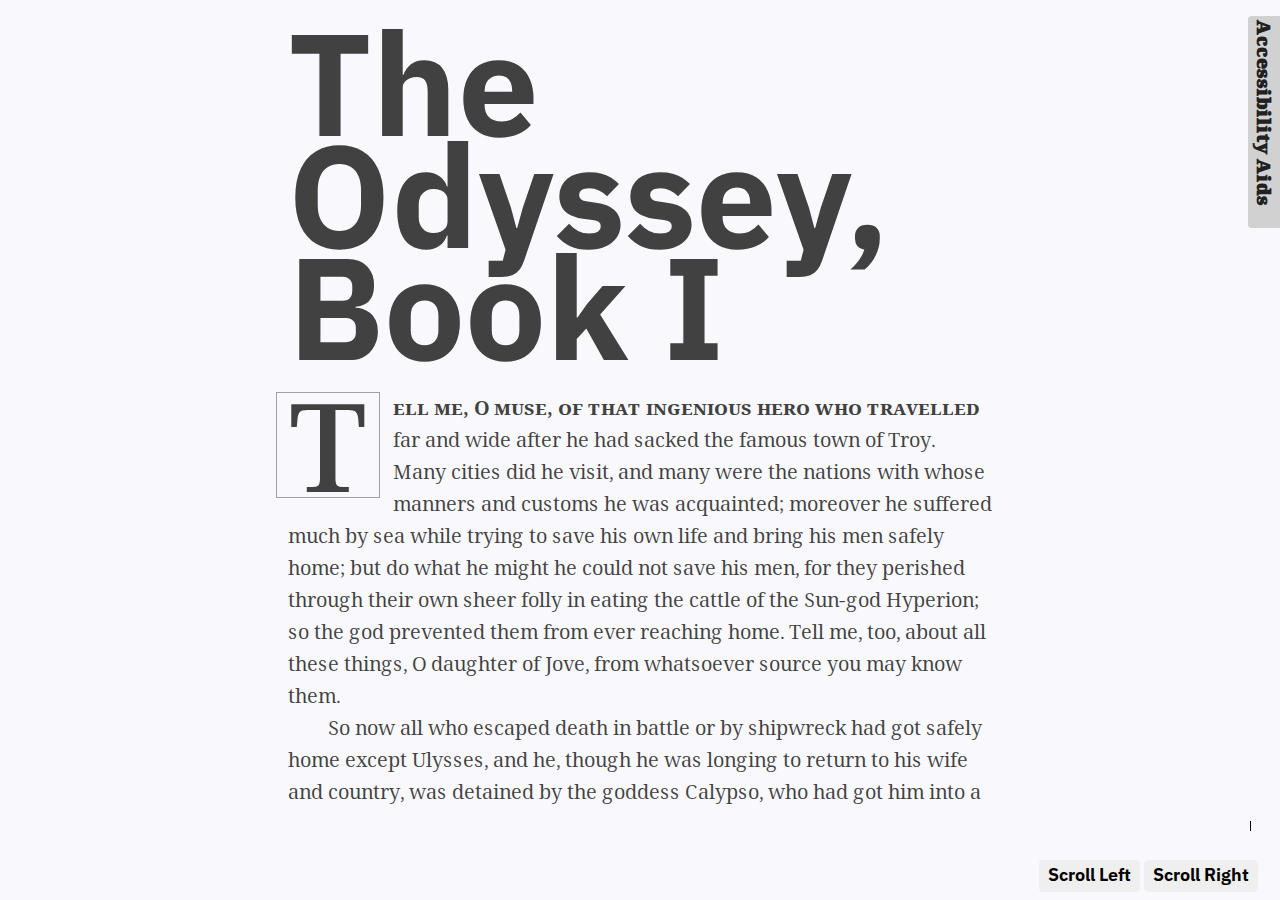
<file: index.html>
<!doctype html>
<html>
	<head>
		<meta charset="utf-8">
		<meta name="viewport" content="width=device-width, initial-scale=1.0">

		<title>Dynamic Typography Demo | Jason Pamental</title>

		<link rel="stylesheet" href="css/styles.css">
    <script src="js/vendor/modernizr-2.8.3.min.js"></script>
    <script src="js/vendor/fontfaceobserver.js"></script>
    <script type="text/javascript">
  		(function() {
  			document.documentElement.className += " wf-inactive"; 
  	
  			// Optimization for Repeat Views
  			if( sessionStorage.foutFontsLoaded ) {
  				document.documentElement.classList.remove("wf-inactive");
  				document.documentElement.classList.add("wf-active");
  				return;
  			}
  	
  			var fontA = new FontFaceObserver('Voto Serif GX', {
  					weight: 400,
  					style: 'normal'
  				});
  				
  	
  			Promise.all([fontA.load()]).then(function () {
  				document.documentElement.classList.remove("wf-inactive");
  				document.documentElement.classList.add("wf-active");
  	
  				// Optimization for Repeat Views
  				sessionStorage.foutFontsLoaded = true;
  			});
  		})();
  	</script>
	</head>
	<body class="light">
    <div id="accessibility_panel" class="accessibility-panel">
      <a href="#" id="panel-toggle" class="panel-toggle"><h3 class="label">Accessibility Aids</h3></a>
      <div class="button-grouping">
        <a href="#" id="toggle-dark" class="toggle-dark button off">Dark Mode</a>
        <a href="#" id="toggle-contrast" class="toggle-contrast button off">Contrast</a>
        <a href="#" id="toggle-size" class="toggle-size button off">Large Text</a>
        <a href="#" id="toggle-spacing" class="toggle-spacing button off">Spacing</a>
      </div>
    </div>

 
    <main class="content-area clearfix">
      <div class="section-content main" id="pane">
        <div class="content-container" id="content_container">
          <article class="article-detail">
          
            <header>
              <h1>The Odyssey, Book I</h1>
            </header>
            <p>Tell me, O muse, of that ingenious hero who travelled far and wide after he had sacked the famous town of Troy. Many cities did he visit, and many were the nations with whose manners and customs he was acquainted; moreover he suffered much by sea while trying to save his own life and bring his men safely home; but do what he might he could not save his men, for they perished through their own sheer folly in eating the cattle of the Sun-god Hyperion; so the god prevented them from ever reaching home. Tell me, too, about all these things, O daughter of Jove, from whatsoever source you may know them. 
            </p>
            <p>So now all who escaped death in battle or by shipwreck had got safely home except Ulysses, and he, though he was longing to return to his wife and country, was detained by the goddess Calypso, who had got him into a large cave and wanted to marry him. But as years went by, there came a time when the gods settled that he should go back to Ithaca; even then, however, when he was among his own people, his troubles were not yet over; nevertheless all the gods had now begun to pity him except Neptune, who still persecuted him without ceasing and would not let him get home. 
            </p>
            <p>Now Neptune had gone off to the Ethiopians, who are at the world's end, and lie in two halves, the one looking West and the other East. He had gone there to accept a hecatomb of sheep and oxen, and was enjoying himself at his festival; but the other gods met in the house of Olympian Jove, and the sire of gods and men spoke first. At that moment he was thinking of Aegisthus, who had been killed by Agamemnon's son Orestes; so he said to the other gods: 
            </p>
            <p>"See now, how men lay blame upon us gods for what is after all nothing but their own folly. Look at Aegisthus; he must needs make love to Agamemnon's wife unrighteously and then kill Agamemnon, though he knew it would be the death of him; for I sent Mercury to warn him not to do either of these things, inasmuch as Orestes would be sure to take his revenge when he grew up and wanted to return home. Mercury told him this in all good will but he would not listen, and now he has paid for everything in full." 
            </p>
            <p>Then Minerva said, "Father, son of Saturn, King of kings, it served Aegisthus right, and so it would any one else who does as he did; but Aegisthus is neither here nor there; it is for Ulysses that my heart bleeds, when I think of his sufferings in that lonely sea-girt island, far away, poor man, from all his friends. It is an island covered with forest, in the very middle of the sea, and a goddess lives there, daughter of the magician Atlas, who looks after the bottom of the ocean, and carries the great columns that keep heaven and earth asunder. This daughter of Atlas has got hold of poor unhappy Ulysses, and keeps trying by every kind of blandishment to make him forget his home, so that he is tired of life, and thinks of nothing but how he may once more see the smoke of his own chimneys. You, sir, take no heed of this, and yet when Ulysses was before Troy did he not propitiate you with many a burnt sacrifice? Why then should you keep on being so angry with him?" 
            </p>
            <p>And Jove said, "My child, what are you talking about? How can I forget Ulysses than whom there is no more capable man on earth, nor more liberal in his offerings to the immortal gods that live in heaven? Bear in mind, however, that Neptune is still furious with Ulysses for having blinded an eye of Polyphemus king of the Cyclopes. Polyphemus is son to Neptune by the nymph Thoosa, daughter to the sea-king Phorcys; therefore though he will not kill Ulysses outright, he torments him by preventing him from getting home. Still, let us lay our heads together and see how we can help him to return; Neptune will then be pacified, for if we are all of a mind he can hardly stand out against us." 
            </p>
            <p>And Minerva said, "Father, son of Saturn, King of kings, if, then, the gods now mean that Ulysses should get home, we should first send Mercury to the Ogygian island to tell Calypso that we have made up our minds and that he is to return. In the meantime I will go to Ithaca, to put heart into Ulysses' son Telemachus; I will embolden him to call the Achaeans in assembly, and speak out to the suitors of his mother Penelope, who persist in eating up any number of his sheep and oxen; I will also conduct him to Sparta and to Pylos, to see if he can hear anything about the return of his dear father- for this will make people speak well of him." 
            </p>
            <p>So saying she bound on her glittering golden sandals, imperishable, with which she can fly like the wind over land or sea; she grasped the redoubtable bronze-shod spear, so stout and sturdy and strong, wherewith she quells the ranks of heroes who have displeased her, and down she darted from the topmost summits of Olympus, whereon forthwith she was in Ithaca, at the gateway of Ulysses' house, disguised as a visitor, Mentes, chief of the Taphians, and she held a bronze spear in her hand. There she found the lordly suitors seated on hides of the oxen which they had killed and eaten, and playing draughts in front of the house. Men-servants and pages were bustling about to wait upon them, some mixing wine with water in the mixing-bowls, some cleaning down the tables with wet sponges and laying them out again, and some cutting up great quantities of meat. 
            </p>
            <p>Telemachus saw her long before any one else did. He was sitting moodily among the suitors thinking about his brave father, and how he would send them flying out of the house, if he were to come to his own again and be honoured as in days gone by. Thus brooding as he sat among them, he caught sight of Minerva and went straight to the gate, for he was vexed that a stranger should be kept waiting for admittance. He took her right hand in his own, and bade her give him her spear. "Welcome," said he, "to our house, and when you have partaken of food you shall tell us what you have come for." 
            </p>
            <p>He led the way as he spoke, and Minerva followed him. When they were within he took her spear and set it in the spear- stand against a strong bearing-post along with the many other spears of his unhappy father, and he conducted her to a richly decorated seat under which he threw a cloth of damask. There was a footstool also for her feet, and he set another seat near her for himself, away from the suitors, that she might not be annoyed while eating by their noise and insolence, and that he might ask her more freely about his father. 
            </p>
            <p>A maid servant then brought them water in a beautiful golden ewer and poured it into a silver basin for them to wash their hands, and she drew a clean table beside them. An upper servant brought them bread, and offered them many good things of what there was in the house, the carver fetched them plates of all manner of meats and set cups of gold by their side, and a man-servant brought them wine and poured it out for them. 
            </p>
            <p>Then the suitors came in and took their places on the benches and seats. Forthwith men servants poured water over their hands, maids went round with the bread-baskets, pages filled the mixing-bowls with wine and water, and they laid their hands upon the good things that were before them. As soon as they had had enough to eat and drink they wanted music and dancing, which are the crowning embellishments of a banquet, so a servant brought a lyre to Phemius, whom they compelled perforce to sing to them. As soon as he touched his lyre and began to sing Telemachus spoke low to Minerva, with his head close to hers that no man might hear. 
            </p>
            <p>"I hope, sir," said he, "that you will not be offended with what I am going to say. Singing comes cheap to those who do not pay for it, and all this is done at the cost of one whose bones lie rotting in some wilderness or grinding to powder in the surf. If these men were to see my father come back to Ithaca they would pray for longer legs rather than a longer purse, for money would not serve them; but he, alas, has fallen on an ill fate, and even when people do sometimes say that he is coming, we no longer heed them; we shall never see him again. And now, sir, tell me and tell me true, who you are and where you come from. Tell me of your town and parents, what manner of ship you came in, how your crew brought you to Ithaca, and of what nation they declared themselves to be- for you cannot have come by land. Tell me also truly, for I want to know, are you a stranger to this house, or have you been here in my father's time? In the old days we had many visitors for my father went about much himself." 
            </p>
            <p>And Minerva answered, "I will tell you truly and particularly all about it. I am Mentes, son of Anchialus, and I am King of the Taphians. I have come here with my ship and crew, on a voyage to men of a foreign tongue being bound for Temesa with a cargo of iron, and I shall bring back copper. As for my ship, it lies over yonder off the open country away from the town, in the harbour Rheithron under the wooded mountain Neritum. Our fathers were friends before us, as old Laertes will tell you, if you will go and ask him. They say, however, that he never comes to town now, and lives by himself in the country, faring hardly, with an old woman to look after him and get his dinner for him, when he comes in tired from pottering about his vineyard. They told me your father was at home again, and that was why I came, but it seems the gods are still keeping him back, for he is not dead yet not on the mainland. It is more likely he is on some sea-girt island in mid ocean, or a prisoner among savages who are detaining him against his will I am no prophet, and know very little about omens, but I speak as it is borne in upon me from heaven, and assure you that he will not be away much longer; for he is a man of such resource that even though he were in chains of iron he would find some means of getting home again. But tell me, and tell me true, can Ulysses really have such a fine looking fellow for a son? You are indeed wonderfully like him about the head and eyes, for we were close friends before he set sail for Troy where the flower of all the Argives went also. Since that time we have never either of us seen the other." 
            </p>
            <p>"My mother," answered Telemachus, tells me I am son to Ulysses, but it is a wise child that knows his own father. Would that I were son to one who had grown old upon his own estates, for, since you ask me, there is no more ill-starred man under heaven than he who they tell me is my father." 
            </p>
            <p>And Minerva said, "There is no fear of your race dying out yet, while Penelope has such a fine son as you are. But tell me, and tell me true, what is the meaning of all this feasting, and who are these people? What is it all about? Have you some banquet, or is there a wedding in the family- for no one seems to be bringing any provisions of his own? And the guests- how atrociously they are behaving; what riot they make over the whole house; it is enough to disgust any respectable person who comes near them." 
            </p>
            <p>"Sir," said Telemachus, "as regards your question, so long as my father was here it was well with us and with the house, but the gods in their displeasure have willed it otherwise, and have hidden him away more closely than mortal man was ever yet hidden. I could have borne it better even though he were dead, if he had fallen with his men before Troy, or had died with friends around him when the days of his fighting were done; for then the Achaeans would have built a mound over his ashes, and I should myself have been heir to his renown; but now the storm-winds have spirited him away we know not wither; he is gone without leaving so much as a trace behind him, and I inherit nothing but dismay. Nor does the matter end simply with grief for the loss of my father; heaven has laid sorrows upon me of yet another kind; for the chiefs from all our islands, Dulichium, Same, and the woodland island of Zacynthus, as also all the principal men of Ithaca itself, are eating up my house under the pretext of paying their court to my mother, who will neither point blank say that she will not marry, nor yet bring matters to an end; so they are making havoc of my estate, and before long will do so also with myself." 
            </p>
            <p>"Is that so?" exclaimed Minerva, "then you do indeed want Ulysses home again. Give him his helmet, shield, and a couple lances, and if he is the man he was when I first knew him in our house, drinking and making merry, he would soon lay his hands about these rascally suitors, were he to stand once more upon his own threshold. He was then coming from Ephyra, where he had been to beg poison for his arrows from Ilus, son of Mermerus. Ilus feared the ever-living gods and would not give him any, but my father let him have some, for he was very fond of him. If Ulysses is the man he then was these suitors will have a short shrift and a sorry wedding. 
            </p>
            <p>"But there! It rests with heaven to determine whether he is to return, and take his revenge in his own house or no; I would, however, urge you to set about trying to get rid of these suitors at once. Take my advice, call the Achaean heroes in assembly to-morrow -lay your case before them, and call heaven to bear you witness. Bid the suitors take themselves off, each to his own place, and if your mother's mind is set on marrying again, let her go back to her father, who will find her a husband and provide her with all the marriage gifts that so dear a daughter may expect. As for yourself, let me prevail upon you to take the best ship you can get, with a crew of twenty men, and go in quest of your father who has so long been missing. Some one may tell you something, or (and people often hear things in this way) some heaven-sent message may direct you. First go to Pylos and ask Nestor; thence go on to Sparta and visit Menelaus, for he got home last of all the Achaeans; if you hear that your father is alive and on his way home, you can put up with the waste these suitors will make for yet another twelve months. If on the other hand you hear of his death, come home at once, celebrate his funeral rites with all due pomp, build a barrow to his memory, and make your mother marry again. Then, having done all this, think it well over in your mind how, by fair means or foul, you may kill these suitors in your own house. You are too old to plead infancy any longer; have you not heard how people are singing Orestes' praises for having killed his father's murderer Aegisthus? You are a fine, smart looking fellow; show your mettle, then, and make yourself a name in story. Now, however, I must go back to my ship and to my crew, who will be impatient if I keep them waiting longer; think the matter over for yourself, and remember what I have said to you." 
            </p>
            <p>"Sir," answered Telemachus, "it has been very kind of you to talk to me in this way, as though I were your own son, and I will do all you tell me; I know you want to be getting on with your voyage, but stay a little longer till you have taken a bath and refreshed yourself. I will then give you a present, and you shall go on your way rejoicing; I will give you one of great beauty and value- a keepsake such as only dear friends give to one another." 
            </p>
            <p>Minerva answered, "Do not try to keep me, for I would be on my way at once. As for any present you may be disposed to make me, keep it till I come again, and I will take it home with me. You shall give me a very good one, and I will give you one of no less value in return." 
            </p>
            <p>With these words she flew away like a bird into the air, but she had given Telemachus courage, and had made him think more than ever about his father. He felt the change, wondered at it, and knew that the stranger had been a god, so he went straight to where the suitors were sitting. 
            </p>
            <p>Phemius was still singing, and his hearers sat rapt in silence as he told the sad tale of the return from Troy, and the ills Minerva had laid upon the Achaeans. Penelope, daughter of Icarius, heard his song from her room upstairs, and came down by the great staircase, not alone, but attended by two of her handmaids. When she reached the suitors she stood by one of the bearing posts that supported the roof of the cloisters with a staid maiden on either side of her. She held a veil, moreover, before her face, and was weeping bitterly. 
            </p>
            <p>"Phemius," she cried, "you know many another feat of gods and heroes, such as poets love to celebrate. Sing the suitors some one of these, and let them drink their wine in silence, but cease this sad tale, for it breaks my sorrowful heart, and reminds me of my lost husband whom I mourn ever without ceasing, and whose name was great over all Hellas and middle Argos." 
            </p>
            <p>"Mother," answered Telemachus, "let the bard sing what he has a mind to; bards do not make the ills they sing of; it is Jove, not they, who makes them, and who sends weal or woe upon mankind according to his own good pleasure. This fellow means no harm by singing the ill-fated return of the Danaans, for people always applaud the latest songs most warmly. Make up your mind to it and bear it; Ulysses is not the only man who never came back from Troy, but many another went down as well as he. Go, then, within the house and busy yourself with your daily duties, your loom, your distaff, and the ordering of your servants; for speech is man's matter, and mine above all others- for it is I who am master here." 
            </p>
            <p>She went wondering back into the house, and laid her son's saying in her heart. Then, going upstairs with her handmaids into her room, she mourned her dear husband till Minerva shed sweet sleep over her eyes. But the suitors were clamorous throughout the covered cloisters, and prayed each one that he might be her bed fellow. 
            </p>
            <p>Then Telemachus spoke, "Shameless," he cried, "and insolent suitors, let us feast at our pleasure now, and let there be no brawling, for it is a rare thing to hear a man with such a divine voice as Phemius has; but in the morning meet me in full assembly that I may give you formal notice to depart, and feast at one another's houses, turn and turn about, at your own cost. If on the other hand you choose to persist in spunging upon one man, heaven help me, but Jove shall reckon with you in full, and when you fall in my father's house there shall be no man to avenge you." 
            </p>
            <p>The suitors bit their lips as they heard him, and marvelled at the boldness of his speech. Then, Antinous, son of Eupeithes, said, "The gods seem to have given you lessons in bluster and tall talking; may Jove never grant you to be chief in Ithaca as your father was before you." 
            </p>
            <p>Telemachus answered, "Antinous, do not chide with me, but, god willing, I will be chief too if I can. Is this the worst fate you can think of for me? It is no bad thing to be a chief, for it brings both riches and honour. Still, now that Ulysses is dead there are many great men in Ithaca both old and young, and some other may take the lead among them; nevertheless I will be chief in my own house, and will rule those whom Ulysses has won for me." 
            </p>
            <p>Then Eurymachus, son of Polybus, answered, "It rests with heaven to decide who shall be chief among us, but you shall be master in your own house and over your own possessions; no one while there is a man in Ithaca shall do you violence nor rob you. And now, my good fellow, I want to know about this stranger. What country does he come from? Of what family is he, and where is his estate? Has he brought you news about the return of your father, or was he on business of his own? He seemed a well-to-do man, but he hurried off so suddenly that he was gone in a moment before we could get to know him." 
            </p>
            <p>"My father is dead and gone," answered Telemachus, "and even if some rumour reaches me I put no more faith in it now. My mother does indeed sometimes send for a soothsayer and question him, but I give his prophecyings no heed. As for the stranger, he was Mentes, son of Anchialus, chief of the Taphians, an old friend of my father's." But in his heart he knew that it had been the goddess. 
            </p>
            <p>The suitors then returned to their singing and dancing until the evening; but when night fell upon their pleasuring they went home to bed each in his own abode. Telemachus's room was high up in a tower that looked on to the outer court; hither, then, he hied, brooding and full of thought. A good old woman, Euryclea, daughter of Ops, the son of Pisenor, went before him with a couple of blazing torches. Laertes had bought her with his own money when she was quite young; he gave the worth of twenty oxen for her, and shewed as much respect to her in his household as he did to his own wedded wife, but he did not take her to his bed for he feared his wife's resentment. She it was who now lighted Telemachus to his room, and she loved him better than any of the other women in the house did, for she had nursed him when he was a baby. He opened the door of his bed room and sat down upon the bed; as he took off his shirt he gave it to the good old woman, who folded it tidily up, and hung it for him over a peg by his bed side, after which she went out, pulled the door to by a silver catch, and drew the bolt home by means of the strap. But Telemachus as he lay covered with a woollen fleece kept thinking all night through of his intended voyage of the counsel that Minerva had given him. 
            </p>
      		</article>
    
          <div class="pager-wrapper" id="pager_wrapper"></div>
        </div>
      </div><!--/.section-content-->
    </main>
    <footer class="scroll-buttons-container clearfix" role="contentinfo">
      <div class="section-content">
        <div class="scroll-buttons"><button id="scroll_left">Scroll Left</button> <button id="scroll_right">Scroll Right</button></div>
      </div><!--/.section-content-->
    </footer>


    <script src="js/vendor/jquery-2.2.4.min.js"></script>

    <!-- Widowtamer -->
    <script src="js/vendor/widowtamer-min.js" defer></script>

    <script src="js/main.js" defer></script>

	</body>
</html>
</file>
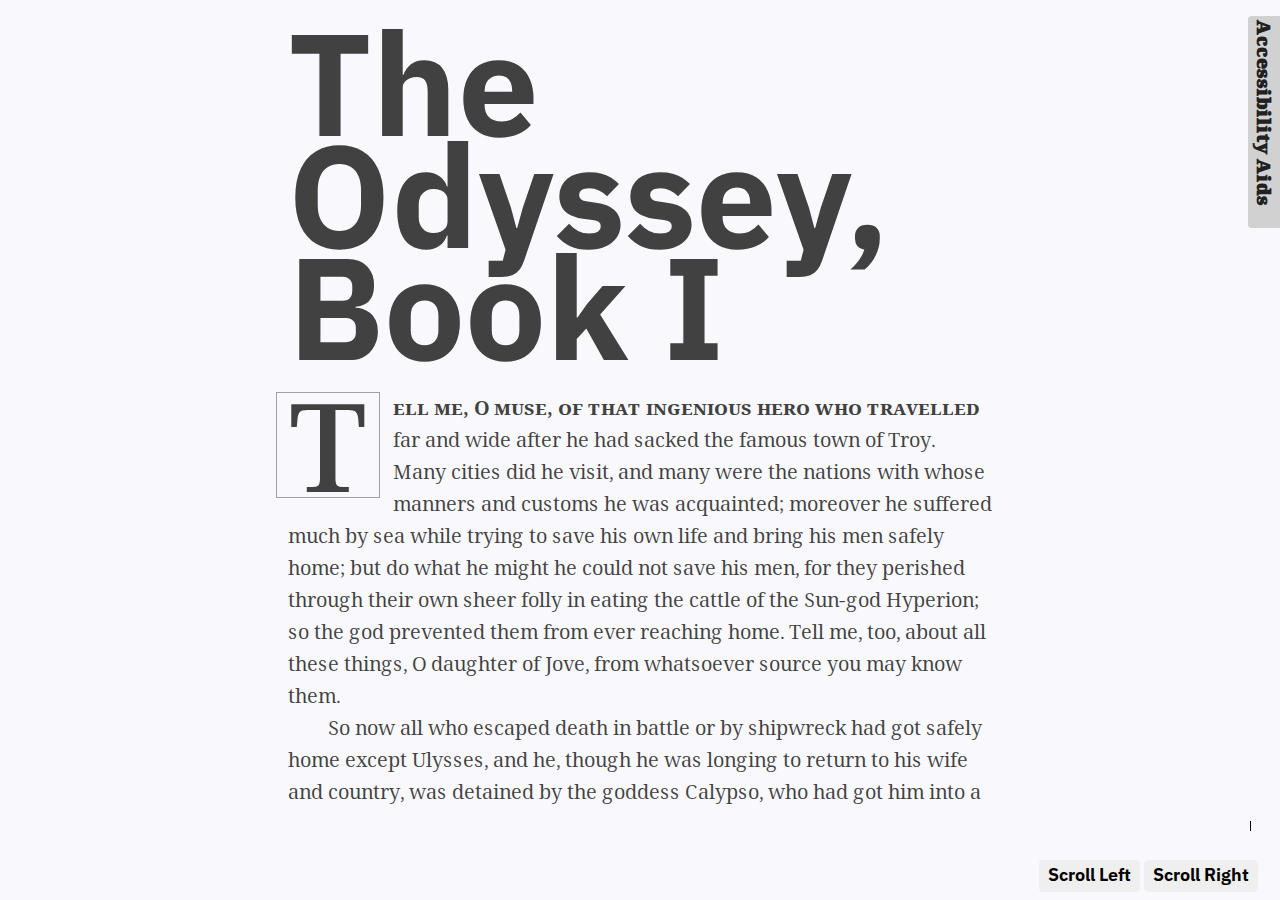
<file: book_01.html>
<!doctype html>
<html>
	<head>
		<meta charset="utf-8">
		<meta name="viewport" content="width=device-width, initial-scale=1.0">

		<title>Dynamic Typography Demo | Jason Pamental</title>

		<link rel="stylesheet" href="css/styles.css">
    <script src="js/vendor/modernizr-2.8.3.min.js"></script>
    <script src="js/vendor/fontfaceobserver.js"></script>
    <script type="text/javascript">
  		(function() {
  			document.documentElement.className += " wf-inactive"; 

        function cssPropertyValueSupported(prop, value) {
          var d = document.createElement('div');
          d.style[prop] = value;
          return d.style[prop] === value;
        }
        var vfSupport = true;
        
        var vfSupport = cssPropertyValueSupported('font-optical-sizing', 'auto');
        // should return true if the browser supports variable fonts
				console.log('vfSupport: '+vfSupport);
  	
  			// Optimization for Repeat Views
  			if( sessionStorage.foutFontsLoaded ) {
  				document.documentElement.classList.remove("wf-inactive");
  				document.documentElement.classList.add("wf-active");
  				return;
  			}
        
        if( vfSupport == true ) {
					var fontA = new FontFaceObserver('Plex Sans VF', {
							weight: 400,
							style: 'normal'
						});
            var fontB = new FontFaceObserver('Plex Sans VF', {
							weight: 400,
							style: 'italic'
						});
					var fontC = new FontFaceObserver('Voto Serif GX', {
							weight: 90,
							style: 'normal'
						});
			
					Promise.all([fontA.load(), fontB.load(), fontC.load()]).then(function () {
            document.documentElement.classList.remove("wf-inactive");
            document.documentElement.classList.add("wf-active");
          
    				// Optimization for Repeat Views
    				sessionStorage.foutFontsLoaded = true;
  				});
        } else {
					var fontA = new FontFaceObserver('Plex Serif', {
							weight: 400,
							style: 'normal'
						});
					var fontB = new FontFaceObserver('Plex Serif', {
							weight: 400,
							style: 'italic'
						});
					var fontC = new FontFaceObserver('Plex Serif', {
							weight: 700,
							style: 'normal'
						});
					var fontD = new FontFaceObserver('Plex Serif', {
							weight: 700,
							style: 'italic'
						});
            var fontE = new FontFaceObserver('Plex Sans', {
							weight: 400,
							style: 'normal'
						});
					var fontF = new FontFaceObserver('Plex Sans', {
							weight: 400,
							style: 'italic'
						});
					var fontG = new FontFaceObserver('Plex Sans', {
							weight: 700,
							style: 'normal'
						});
					var fontH = new FontFaceObserver('Plex Sans', {
							weight: 700,
							style: 'italic'
						});

					Promise.all([fontA.load(), fontB.load(), fontC.load(), fontD.load(), fontE.load(), fontF.load(), fontG.load(), fontH.load()]).then(function () {
            document.documentElement.classList.remove("wf-inactive");
            document.documentElement.classList.add("wf-active");
          
    				// Optimization for Repeat Views
    				sessionStorage.foutFontsLoaded = true;
    			});
        }
  		})();
  	</script>
	</head>
	<body class="light">
    <div id="accessibility_panel" class="accessibility-panel">
      <a href="#" id="panel-toggle" class="panel-toggle"><h3 class="label">Accessibility Aids</h3></a>
      <div class="button-grouping">
        <a href="#" id="toggle-dark" class="toggle-dark button off">Dark Mode</a>
        <a href="#" id="toggle-contrast" class="toggle-contrast button off">Contrast</a>
        <a href="#" id="toggle-size" class="toggle-size button off">Large Text</a>
        <a href="#" id="toggle-spacing" class="toggle-spacing button off">Spacing</a>
      </div>
    </div>

 
    <main class="content-area clearfix">
      <div class="section-content main" id="pane">
        <div class="content-container" id="content_container">
          <article class="article-detail">
          
            <header>
              <h1>The Odyssey, Book I</h1>
            </header>
            <p>Tell me, O muse, of that ingenious hero who travelled far and wide after he had sacked the famous town of Troy. Many cities did he visit, and many were the nations with whose manners and customs he was acquainted; moreover he suffered much by sea while trying to save his own life and bring his men safely home; but do what he might he could not save his men, for they perished through their own sheer folly in eating the cattle of the Sun-god Hyperion; so the god prevented them from ever reaching home. Tell me, too, about all these things, O daughter of Jove, from whatsoever source you may know them. 
            </p>
            <p>So now all who escaped death in battle or by shipwreck had got safely home except Ulysses, and he, though he was longing to return to his wife and country, was detained by the goddess Calypso, who had got him into a large cave and wanted to marry him. But as years went by, there came a time when the gods settled that he should go back to Ithaca; even then, however, when he was among his own people, his troubles were not yet over; nevertheless all the gods had now begun to pity him except Neptune, who still persecuted him without ceasing and would not let him get home. 
            </p>
            <p>Now Neptune had gone off to the Ethiopians, who are at the world's end, and lie in two halves, the one looking West and the other East. He had gone there to accept a hecatomb of sheep and oxen, and was enjoying himself at his festival; but the other gods met in the house of Olympian Jove, and the sire of gods and men spoke first. At that moment he was thinking of Aegisthus, who had been killed by Agamemnon's son Orestes; so he said to the other gods: 
            </p>
            <p>"See now, how men lay blame upon us gods for what is after all nothing but their own folly. Look at Aegisthus; he must needs make love to Agamemnon's wife unrighteously and then kill Agamemnon, though he knew it would be the death of him; for I sent Mercury to warn him not to do either of these things, inasmuch as Orestes would be sure to take his revenge when he grew up and wanted to return home. Mercury told him this in all good will but he would not listen, and now he has paid for everything in full." 
            </p>
            <p>Then Minerva said, "Father, son of Saturn, King of kings, it served Aegisthus right, and so it would any one else who does as he did; but Aegisthus is neither here nor there; it is for Ulysses that my heart bleeds, when I think of his sufferings in that lonely sea-girt island, far away, poor man, from all his friends. It is an island covered with forest, in the very middle of the sea, and a goddess lives there, daughter of the magician Atlas, who looks after the bottom of the ocean, and carries the great columns that keep heaven and earth asunder. This daughter of Atlas has got hold of poor unhappy Ulysses, and keeps trying by every kind of blandishment to make him forget his home, so that he is tired of life, and thinks of nothing but how he may once more see the smoke of his own chimneys. You, sir, take no heed of this, and yet when Ulysses was before Troy did he not propitiate you with many a burnt sacrifice? Why then should you keep on being so angry with him?" 
            </p>
            <p>And Jove said, "My child, what are you talking about? How can I forget Ulysses than whom there is no more capable man on earth, nor more liberal in his offerings to the immortal gods that live in heaven? Bear in mind, however, that Neptune is still furious with Ulysses for having blinded an eye of Polyphemus king of the Cyclopes. Polyphemus is son to Neptune by the nymph Thoosa, daughter to the sea-king Phorcys; therefore though he will not kill Ulysses outright, he torments him by preventing him from getting home. Still, let us lay our heads together and see how we can help him to return; Neptune will then be pacified, for if we are all of a mind he can hardly stand out against us." 
            </p>
            <p>And Minerva said, "Father, son of Saturn, King of kings, if, then, the gods now mean that Ulysses should get home, we should first send Mercury to the Ogygian island to tell Calypso that we have made up our minds and that he is to return. In the meantime I will go to Ithaca, to put heart into Ulysses' son Telemachus; I will embolden him to call the Achaeans in assembly, and speak out to the suitors of his mother Penelope, who persist in eating up any number of his sheep and oxen; I will also conduct him to Sparta and to Pylos, to see if he can hear anything about the return of his dear father- for this will make people speak well of him." 
            </p>
            <p>So saying she bound on her glittering golden sandals, imperishable, with which she can fly like the wind over land or sea; she grasped the redoubtable bronze-shod spear, so stout and sturdy and strong, wherewith she quells the ranks of heroes who have displeased her, and down she darted from the topmost summits of Olympus, whereon forthwith she was in Ithaca, at the gateway of Ulysses' house, disguised as a visitor, Mentes, chief of the Taphians, and she held a bronze spear in her hand. There she found the lordly suitors seated on hides of the oxen which they had killed and eaten, and playing draughts in front of the house. Men-servants and pages were bustling about to wait upon them, some mixing wine with water in the mixing-bowls, some cleaning down the tables with wet sponges and laying them out again, and some cutting up great quantities of meat. 
            </p>
            <p>Telemachus saw her long before any one else did. He was sitting moodily among the suitors thinking about his brave father, and how he would send them flying out of the house, if he were to come to his own again and be honoured as in days gone by. Thus brooding as he sat among them, he caught sight of Minerva and went straight to the gate, for he was vexed that a stranger should be kept waiting for admittance. He took her right hand in his own, and bade her give him her spear. "Welcome," said he, "to our house, and when you have partaken of food you shall tell us what you have come for." 
            </p>
            <p>He led the way as he spoke, and Minerva followed him. When they were within he took her spear and set it in the spear- stand against a strong bearing-post along with the many other spears of his unhappy father, and he conducted her to a richly decorated seat under which he threw a cloth of damask. There was a footstool also for her feet, and he set another seat near her for himself, away from the suitors, that she might not be annoyed while eating by their noise and insolence, and that he might ask her more freely about his father. 
            </p>
            <p>A maid servant then brought them water in a beautiful golden ewer and poured it into a silver basin for them to wash their hands, and she drew a clean table beside them. An upper servant brought them bread, and offered them many good things of what there was in the house, the carver fetched them plates of all manner of meats and set cups of gold by their side, and a man-servant brought them wine and poured it out for them. 
            </p>
            <p>Then the suitors came in and took their places on the benches and seats. Forthwith men servants poured water over their hands, maids went round with the bread-baskets, pages filled the mixing-bowls with wine and water, and they laid their hands upon the good things that were before them. As soon as they had had enough to eat and drink they wanted music and dancing, which are the crowning embellishments of a banquet, so a servant brought a lyre to Phemius, whom they compelled perforce to sing to them. As soon as he touched his lyre and began to sing Telemachus spoke low to Minerva, with his head close to hers that no man might hear. 
            </p>
            <p>"I hope, sir," said he, "that you will not be offended with what I am going to say. Singing comes cheap to those who do not pay for it, and all this is done at the cost of one whose bones lie rotting in some wilderness or grinding to powder in the surf. If these men were to see my father come back to Ithaca they would pray for longer legs rather than a longer purse, for money would not serve them; but he, alas, has fallen on an ill fate, and even when people do sometimes say that he is coming, we no longer heed them; we shall never see him again. And now, sir, tell me and tell me true, who you are and where you come from. Tell me of your town and parents, what manner of ship you came in, how your crew brought you to Ithaca, and of what nation they declared themselves to be- for you cannot have come by land. Tell me also truly, for I want to know, are you a stranger to this house, or have you been here in my father's time? In the old days we had many visitors for my father went about much himself." 
            </p>
            <p>And Minerva answered, "I will tell you truly and particularly all about it. I am Mentes, son of Anchialus, and I am King of the Taphians. I have come here with my ship and crew, on a voyage to men of a foreign tongue being bound for Temesa with a cargo of iron, and I shall bring back copper. As for my ship, it lies over yonder off the open country away from the town, in the harbour Rheithron under the wooded mountain Neritum. Our fathers were friends before us, as old Laertes will tell you, if you will go and ask him. They say, however, that he never comes to town now, and lives by himself in the country, faring hardly, with an old woman to look after him and get his dinner for him, when he comes in tired from pottering about his vineyard. They told me your father was at home again, and that was why I came, but it seems the gods are still keeping him back, for he is not dead yet not on the mainland. It is more likely he is on some sea-girt island in mid ocean, or a prisoner among savages who are detaining him against his will I am no prophet, and know very little about omens, but I speak as it is borne in upon me from heaven, and assure you that he will not be away much longer; for he is a man of such resource that even though he were in chains of iron he would find some means of getting home again. But tell me, and tell me true, can Ulysses really have such a fine looking fellow for a son? You are indeed wonderfully like him about the head and eyes, for we were close friends before he set sail for Troy where the flower of all the Argives went also. Since that time we have never either of us seen the other." 
            </p>
            <p>"My mother," answered Telemachus, tells me I am son to Ulysses, but it is a wise child that knows his own father. Would that I were son to one who had grown old upon his own estates, for, since you ask me, there is no more ill-starred man under heaven than he who they tell me is my father." 
            </p>
            <p>And Minerva said, "There is no fear of your race dying out yet, while Penelope has such a fine son as you are. But tell me, and tell me true, what is the meaning of all this feasting, and who are these people? What is it all about? Have you some banquet, or is there a wedding in the family- for no one seems to be bringing any provisions of his own? And the guests- how atrociously they are behaving; what riot they make over the whole house; it is enough to disgust any respectable person who comes near them." 
            </p>
            <p>"Sir," said Telemachus, "as regards your question, so long as my father was here it was well with us and with the house, but the gods in their displeasure have willed it otherwise, and have hidden him away more closely than mortal man was ever yet hidden. I could have borne it better even though he were dead, if he had fallen with his men before Troy, or had died with friends around him when the days of his fighting were done; for then the Achaeans would have built a mound over his ashes, and I should myself have been heir to his renown; but now the storm-winds have spirited him away we know not wither; he is gone without leaving so much as a trace behind him, and I inherit nothing but dismay. Nor does the matter end simply with grief for the loss of my father; heaven has laid sorrows upon me of yet another kind; for the chiefs from all our islands, Dulichium, Same, and the woodland island of Zacynthus, as also all the principal men of Ithaca itself, are eating up my house under the pretext of paying their court to my mother, who will neither point blank say that she will not marry, nor yet bring matters to an end; so they are making havoc of my estate, and before long will do so also with myself." 
            </p>
            <p>"Is that so?" exclaimed Minerva, "then you do indeed want Ulysses home again. Give him his helmet, shield, and a couple lances, and if he is the man he was when I first knew him in our house, drinking and making merry, he would soon lay his hands about these rascally suitors, were he to stand once more upon his own threshold. He was then coming from Ephyra, where he had been to beg poison for his arrows from Ilus, son of Mermerus. Ilus feared the ever-living gods and would not give him any, but my father let him have some, for he was very fond of him. If Ulysses is the man he then was these suitors will have a short shrift and a sorry wedding. 
            </p>
            <p>"But there! It rests with heaven to determine whether he is to return, and take his revenge in his own house or no; I would, however, urge you to set about trying to get rid of these suitors at once. Take my advice, call the Achaean heroes in assembly to-morrow -lay your case before them, and call heaven to bear you witness. Bid the suitors take themselves off, each to his own place, and if your mother's mind is set on marrying again, let her go back to her father, who will find her a husband and provide her with all the marriage gifts that so dear a daughter may expect. As for yourself, let me prevail upon you to take the best ship you can get, with a crew of twenty men, and go in quest of your father who has so long been missing. Some one may tell you something, or (and people often hear things in this way) some heaven-sent message may direct you. First go to Pylos and ask Nestor; thence go on to Sparta and visit Menelaus, for he got home last of all the Achaeans; if you hear that your father is alive and on his way home, you can put up with the waste these suitors will make for yet another twelve months. If on the other hand you hear of his death, come home at once, celebrate his funeral rites with all due pomp, build a barrow to his memory, and make your mother marry again. Then, having done all this, think it well over in your mind how, by fair means or foul, you may kill these suitors in your own house. You are too old to plead infancy any longer; have you not heard how people are singing Orestes' praises for having killed his father's murderer Aegisthus? You are a fine, smart looking fellow; show your mettle, then, and make yourself a name in story. Now, however, I must go back to my ship and to my crew, who will be impatient if I keep them waiting longer; think the matter over for yourself, and remember what I have said to you." 
            </p>
            <p>"Sir," answered Telemachus, "it has been very kind of you to talk to me in this way, as though I were your own son, and I will do all you tell me; I know you want to be getting on with your voyage, but stay a little longer till you have taken a bath and refreshed yourself. I will then give you a present, and you shall go on your way rejoicing; I will give you one of great beauty and value- a keepsake such as only dear friends give to one another." 
            </p>
            <p>Minerva answered, "Do not try to keep me, for I would be on my way at once. As for any present you may be disposed to make me, keep it till I come again, and I will take it home with me. You shall give me a very good one, and I will give you one of no less value in return." 
            </p>
            <p>With these words she flew away like a bird into the air, but she had given Telemachus courage, and had made him think more than ever about his father. He felt the change, wondered at it, and knew that the stranger had been a god, so he went straight to where the suitors were sitting. 
            </p>
            <p>Phemius was still singing, and his hearers sat rapt in silence as he told the sad tale of the return from Troy, and the ills Minerva had laid upon the Achaeans. Penelope, daughter of Icarius, heard his song from her room upstairs, and came down by the great staircase, not alone, but attended by two of her handmaids. When she reached the suitors she stood by one of the bearing posts that supported the roof of the cloisters with a staid maiden on either side of her. She held a veil, moreover, before her face, and was weeping bitterly. 
            </p>
            <p>"Phemius," she cried, "you know many another feat of gods and heroes, such as poets love to celebrate. Sing the suitors some one of these, and let them drink their wine in silence, but cease this sad tale, for it breaks my sorrowful heart, and reminds me of my lost husband whom I mourn ever without ceasing, and whose name was great over all Hellas and middle Argos." 
            </p>
            <p>"Mother," answered Telemachus, "let the bard sing what he has a mind to; bards do not make the ills they sing of; it is Jove, not they, who makes them, and who sends weal or woe upon mankind according to his own good pleasure. This fellow means no harm by singing the ill-fated return of the Danaans, for people always applaud the latest songs most warmly. Make up your mind to it and bear it; Ulysses is not the only man who never came back from Troy, but many another went down as well as he. Go, then, within the house and busy yourself with your daily duties, your loom, your distaff, and the ordering of your servants; for speech is man's matter, and mine above all others- for it is I who am master here." 
            </p>
            <p>She went wondering back into the house, and laid her son's saying in her heart. Then, going upstairs with her handmaids into her room, she mourned her dear husband till Minerva shed sweet sleep over her eyes. But the suitors were clamorous throughout the covered cloisters, and prayed each one that he might be her bed fellow. 
            </p>
            <p>Then Telemachus spoke, "Shameless," he cried, "and insolent suitors, let us feast at our pleasure now, and let there be no brawling, for it is a rare thing to hear a man with such a divine voice as Phemius has; but in the morning meet me in full assembly that I may give you formal notice to depart, and feast at one another's houses, turn and turn about, at your own cost. If on the other hand you choose to persist in spunging upon one man, heaven help me, but Jove shall reckon with you in full, and when you fall in my father's house there shall be no man to avenge you." 
            </p>
            <p>The suitors bit their lips as they heard him, and marvelled at the boldness of his speech. Then, Antinous, son of Eupeithes, said, "The gods seem to have given you lessons in bluster and tall talking; may Jove never grant you to be chief in Ithaca as your father was before you." 
            </p>
            <p>Telemachus answered, "Antinous, do not chide with me, but, god willing, I will be chief too if I can. Is this the worst fate you can think of for me? It is no bad thing to be a chief, for it brings both riches and honour. Still, now that Ulysses is dead there are many great men in Ithaca both old and young, and some other may take the lead among them; nevertheless I will be chief in my own house, and will rule those whom Ulysses has won for me." 
            </p>
            <p>Then Eurymachus, son of Polybus, answered, "It rests with heaven to decide who shall be chief among us, but you shall be master in your own house and over your own possessions; no one while there is a man in Ithaca shall do you violence nor rob you. And now, my good fellow, I want to know about this stranger. What country does he come from? Of what family is he, and where is his estate? Has he brought you news about the return of your father, or was he on business of his own? He seemed a well-to-do man, but he hurried off so suddenly that he was gone in a moment before we could get to know him." 
            </p>
            <p>"My father is dead and gone," answered Telemachus, "and even if some rumour reaches me I put no more faith in it now. My mother does indeed sometimes send for a soothsayer and question him, but I give his prophecyings no heed. As for the stranger, he was Mentes, son of Anchialus, chief of the Taphians, an old friend of my father's." But in his heart he knew that it had been the goddess. 
            </p>
            <p>The suitors then returned to their singing and dancing until the evening; but when night fell upon their pleasuring they went home to bed each in his own abode. Telemachus's room was high up in a tower that looked on to the outer court; hither, then, he hied, brooding and full of thought. A good old woman, Euryclea, daughter of Ops, the son of Pisenor, went before him with a couple of blazing torches. Laertes had bought her with his own money when she was quite young; he gave the worth of twenty oxen for her, and shewed as much respect to her in his household as he did to his own wedded wife, but he did not take her to his bed for he feared his wife's resentment. She it was who now lighted Telemachus to his room, and she loved him better than any of the other women in the house did, for she had nursed him when he was a baby. He opened the door of his bed room and sat down upon the bed; as he took off his shirt he gave it to the good old woman, who folded it tidily up, and hung it for him over a peg by his bed side, after which she went out, pulled the door to by a silver catch, and drew the bolt home by means of the strap. But Telemachus as he lay covered with a woollen fleece kept thinking all night through of his intended voyage of the counsel that Minerva had given him. 
            </p>
      		</article>
    
          <div class="pager-wrapper" id="pager_wrapper"></div>
        </div>
      </div><!--/.section-content-->
    </main>
    <footer class="scroll-buttons-container clearfix" role="contentinfo">
      <div class="section-content">
        <div class="scroll-buttons"><button id="scroll_left">Scroll Left</button> <button id="scroll_right">Scroll Right</button></div>
      </div><!--/.section-content-->
    </footer>


    <script src="js/vendor/jquery-2.2.4.min.js"></script>

    <!-- Widowtamer -->
    <script src="js/vendor/widowtamer-min.js" defer></script>

    <script src="js/main.js" defer></script>

	</body>
</html>
</file>
<file: css/styles.css>
/* breakpoint variables */
/* Sizing vars */
/* initial px value for text */
/* set px value sizes */
@font-face {
  font-family: "Roboto Delta";
  src: url("../fonts/RobotoDelta_v2-VF.woff2") format("woff2-variations");
  font-weight: 100 900;
  font-stretch: 75% 125%;
  font-style: normal;
  font-display: swap; }

/* Voto Serif Variable Font */
/*
  Variations used:
    wght (28-194)
    wdth (50-130)
    OPSZ (12-72)
*/
@font-face {
  font-family: 'Voto Serif GX';
  src: url("../fonts/VotoSerifGX.woff2") format("woff2-variations");
  font-display: swap;
  font-stretch: 50% 130%;
  font-weight: 28 194; }

/* Plex Sans Variable Font */
@font-face {
  font-family: 'Plex Sans VF';
  src: url("../fonts/plex-sans-vf/IBMPlexSansVar-Roman.woff2") format("woff2-variations");
  font-display: swap;
  font-stretch: 85% 100%;
  font-style: normal;
  font-weight: 100 700; }

@font-face {
  font-family: 'Plex Sans VF';
  src: url("../fonts/plex-sans-vf/IBMPlexSansVar-Italic.woff2") format("woff2-variations");
  font-display: swap;
  font-stretch: 85% 100%;
  font-style: italic;
  font-weight: 100 700; }

@font-face {
  font-family: 'Plex Sans';
  src: url("../fonts/IBM-Plex-Sans/eot/IBMPlexSans-Regular.eot");
  src: url("../fonts/IBM-Plex-Sans/eot/IBMPlexSans-Regular.eot?#iefix") format("embedded-opentype"), url("../fonts/IBM-Plex-Sans/woff2/IBMPlexSans-Regular.woff2") format("woff2"), url("../fonts/IBM-Plex-Sans/woff/IBMPlexSans-Regular.woff") format("woff");
  font-weight: normal;
  font-style: normal; }

@font-face {
  font-family: 'Plex Sans';
  src: url("../fonts/IBM-Plex-Sans/eot/IBMPlexSans-Bold.eot");
  src: url("../fonts/IBM-Plex-Sans/eot/IBMPlexSans-Bold.eot?#iefix") format("embedded-opentype"), url("../fonts/IBM-Plex-Sans/woff2/IBMPlexSans-Bold.woff2") format("woff2"), url("../fonts/IBM-Plex-Sans/woff/IBMPlexSans-Bold.woff") format("woff");
  font-weight: bold;
  font-style: normal; }

@font-face {
  font-family: 'Plex Sans';
  src: url("../fonts/IBM-Plex-Sans/eot/IBMPlexSans-Italic.eot");
  src: url("../fonts/IBM-Plex-Sans/eot/IBMPlexSans-Italic.eot?#iefix") format("embedded-opentype"), url("../fonts/IBM-Plex-Sans/woff2/IBMPlexSans-Italic.woff2") format("woff2"), url("../fonts/IBM-Plex-Sans/woff/IBMPlexSans-Italic.woff") format("woff");
  font-weight: normal;
  font-style: italic; }

@font-face {
  font-family: 'Plex Sans';
  src: url("../fonts/IBM-Plex-Sans/eot/IBMPlexSans-BoldItalic.eot");
  src: url("../fonts/IBM-Plex-Sans/eot/IBMPlexSans-BoldItalic.eot?#iefix") format("embedded-opentype"), url("../fonts/IBM-Plex-Sans/woff2/IBMPlexSans-BoldItalic.woff2") format("woff2"), url("../fonts/IBM-Plex-Sans/woff/IBMPlexSans-BoldItalic.woff") format("woff");
  font-weight: bold;
  font-style: italic; }

@font-face {
  font-family: 'Plex Serif';
  src: url("../fonts/IBM-Plex-Serif/IBMPlexSerif-Regular.eot");
  src: url("../fonts/IBM-Plex-Serif/IBMPlexSerif-Regular.eot?#iefix") format("embedded-opentype"), url("../fonts/IBM-Plex-Serif/IBMPlexSerif-Regular.woff2") format("woff2"), url("../fonts/IBM-Plex-Serif/IBMPlexSerif-Regular.woff") format("woff");
  font-weight: normal;
  font-style: normal; }

@font-face {
  font-family: 'Plex Serif';
  src: url("../fonts/IBM-Plex-Serif/eot/IBMPlexSerif-Bold.eot");
  src: url("../fonts/IBM-Plex-Serif/eot/IBMPlexSerif-Bold.eot?#iefix") format("embedded-opentype"), url("../fonts/IBM-Plex-Serif/woff2/IBMPlexSerif-Bold.woff2") format("woff2"), url("../fonts/IBM-Plex-Serif/woff/IBMPlexSerif-Bold.woff") format("woff");
  font-weight: bold;
  font-style: normal; }

@font-face {
  font-family: 'Plex Serif';
  src: url("../fonts/IBM-Plex-Serif/eot/IBMPlexSerif-Italic.eot");
  src: url("../fonts/IBM-Plex-Serif/eot/IBMPlexSerif-Italic.eot?#iefix") format("embedded-opentype"), url("../fonts/IBM-Plex-Serif/woff2/IBMPlexSerif-Italic.woff2") format("woff2"), url("../fonts/IBM-Plex-Serif/woff/IBMPlexSerif-Italic.woff") format("woff");
  font-weight: normal;
  font-style: italic; }

@font-face {
  font-family: 'Plex Serif';
  src: url("../fonts/IBM-Plex-Serif/eot/IBMPlexSerif-BoldItalic.eot");
  src: url("../fonts/IBM-Plex-Serif/eot/IBMPlexSerif-BoldItalic.eot?#iefix") format("embedded-opentype"), url("../fonts/IBM-Plex-Serif/woff2/IBMPlexSerif-BoldItalic.woff2") format("woff2"), url("../fonts/IBM-Plex-Serif/woff/IBMPlexSerif-BoldItalic.woff") format("woff");
  font-weight: bold;
  font-style: italic; }

:root {
  /* font stack */
  --font-stack-sans: "Plex Sans VF", Helvetica, arial, sans-serif;
  --font-stack-serif: "Voto Serif GX", Georgia, "Times New Roman", serif;
  /* breakpoint variables */
  --bp-small: 25;
  --bp-medium: 45;
  --bp-large: 55;
  --bp-xlarge: 65;
  /* colors */
  --color-bg: #f9f9fd;
  --color-text: #414141;
  /* initial values  */
  --text-wght: 90;
  --text-wdth: 100;
  --text-opsz: 16;
  /* set px value sizes */
  --p-size-s-px: 16;
  --p-size-m-px: 18;
  --p-size-l-px: 20;
  --h1-size-s-px: 40;
  --h1-size-m-px: 56;
  --h1-size-l-px: 144;
  /* set scale values */
  --p-size-min: 1;
  --p-size-mid: 1.125;
  --p-size-max: 1.25;
  --p-lh-min: 1.3;
  --p-lh-mid: 1.4;
  --p-lh-max: 1.6;
  --p-wdth-min: 90;
  --p-wdth-mid: 95;
  --p-wdth-max: 100;
  --h1-size-min: 2.5;
  --h1-size-mid: 3.5;
  --h1-size-max: 9;
  --h1-lh-min: 1.05;
  --h1-lh-mid: 1.075;
  --h1-lh-max: 1.1;
  --h1-wdth-min: 85;
  --h1-wdth-mid: 92.5;
  --h1-wdth-max: 100;
  --h1-wght-min: 575;
  --h1-wght-mid: 625;
  --h1-wght-max: 675; }

body {
  background-color: var(--color-bg);
  color: var(--color-text);
  font-family: var(--font-stack-serif);
  font-weight: var(--text-wght);
  font-stretch: calc( var(--text-wdth) * 1%); }

h1 {
  --text-opsz: 40;
  --text-wght: 575;
  font-family: var(--font-stack-sans);
  font-size: calc( var(--h1-size-min) * 1em);
  font-stretch: calc( var(--h1-wdth-min) * 1%);
  font-synthesis: none;
  font-weight: var(--h1-wght-min);
  line-height: var(--h1-lh-min);
  margin: 1rem auto;
  max-width: 96vw;
  transition: all 0.5s ease-in-out; }
  @media screen and (min-width: 25em) {
    h1 {
      line-height: calc(( var(--h1-lh-min) * 1em ) + ( var(--h1-lh-max) - var(--h1-lh-min) ) * ((100vw - ( var(--bp-small) * 1em )) / ( var(--bp-xlarge) - var(--bp-small) )));
      font-size: calc(( var(--h1-size-min) * 1em ) + ( var(--h1-size-max) - var(--h1-size-min) ) * ((100vw - ( var(--bp-small) * 1em )) / ( var(--bp-xlarge) - var(--bp-small) ))); } }
  @media screen and (min-width: 45em) {
    h1 {
      --text-opsz: 56;
      font-stretch: calc( var(--h1-wdth-mid) * 1%);
      font-weight: var(--h1-wght-mid);
      max-width: 40rem; } }
  @media screen and (min-width: 55em) {
    h1 {
      font-weight: var(--h1-wght-max);
      max-width: 42rem; } }
  @media screen and (min-width: 65em) {
    h1 {
      --text-opsz: 144;
      font-size: calc( var(--h1-size-max) * 1em);
      font-stretch: calc( var(--h1-wdth-max) * 1%);
      line-height: var(--h1-lh-max);
      max-width: 44rem; } }

p {
  --text-opsz: 16;
  --text-wdth: calc( var(--p-vf-wdth) * .9 );
  font-size: calc( var(--p-size-min) * 1em);
  font-stretch: calc( var(--p-wdth-min) * 1%);
  font-synthesis: none;
  font-weight: var(--text-wght);
  font-variation-settings: "opsz" var(--text-opsz);
  -webkit-hyphens: auto;
  hyphens: auto;
  line-height: var(--p-lh-min);
  margin: 0 auto;
  max-width: 96vw;
  transition: font-size 0.5s ease-in-out, color 0.5s ease-in-out, letter-spacing 0.5s ease-in-out, word-spacing 0.5s ease-in-out, line-height 0.5s ease-in-out; }
  @media screen and (min-width: 25em) {
    p {
      line-height: calc(( var(--p-lh-min) * 1em ) + ( var(--p-lh-max) - var(--p-lh-min) ) * ((100vw - ( var(--bp-small) * 1em )) / ( var(--bp-xlarge) - var(--bp-small) )));
      font-size: calc(( var(--p-size-min) * 1em ) + ( var(--p-size-max) - var(--p-size-min) ) * ((100vw - ( var(--bp-small) * 1em )) / ( var(--bp-xlarge) - var(--bp-small) ))); } }
  @media screen and (min-width: 45em) {
    p {
      --text-opsz: 18;
      font-stretch: calc( var(--p-wdth-mid) * 1%);
      max-width: 40rem; } }
  @media screen and (min-width: 55em) {
    p {
      max-width: 42rem; } }
  @media (min-width: 65em) {
    p {
      --text-opsz: 20;
      font-size: calc( var(--p-size-max) * 1em);
      font-stretch: calc( var(--p-wdth-max) * 1%);
      line-height: var(--p-lh-max);
      max-width: 44rem; } }
  p + p {
    margin-top: 1em; }

/* layout */
.grid {
  display: grid;
  grid-gap: 1.5rem;
  grid-template-columns: repeat(auto-fill, minmax(8rem, 15rem));
  margin: 1rem auto;
  max-height: 100%;
  padding: 0 1rem; }
  .grid > * {
    transition: all 1s ease-in-out; }

.teaser {
  grid-column: auto / span 1;
  --p-lh-min: 1.1;
  --p-lh-mid: 1.2;
  --p-lh-max: 1.3; }
  @media (min-width: 67em) {
    .teaser {
      --p-size-s-px: 14;
      --p-size-m-px: 14;
      --p-size-l-px: 16;
      --p-size-min: 1;
      --p-size-mid: 1.125;
      --p-size-max: 1.25; } }

/* drop cap */
.article-detail p:first-of-type::first-letter {
  border: solid 1px #a1a1a1;
  float: left;
  font-size: 6.125em;
  font-weight: 125;
  line-height: 0.65;
  /* line-height is set smaller than 1 to even out display in Safari and Chrome; Firefox seems unaffected */
  margin: 0 0.1em 0 -0.1em;
  padding: 0.1em; }

/* first line style */
.article-detail p:first-of-type:first-line {
  font-weight: 150;
  font-variant: small-caps; }

/* for dark mode */
:root {
  --color-text-darkmode: #f9f9fd;
  --color-bg-darkmode: #414141;
  --letter-spacing-darkmode: 0.015em; }

.dark {
  --color-text: var(--color-text-darkmode);
  --color-bg: var(--color-bg-darkmode); }

.dark p {
  --text-wght: 95;
  letter-spacing: var(--letter-spacing-darkmode); }

@media (prefers-color-scheme: dark) {
  :root {
    --color-text: var(--color-text-darkmode);
    --color-bg: var(--color-bg-darkmode); }
  p {
    --text-wght: 95;
    letter-spacing: var(--letter-spacing-darkmode); } }

/* Accessibility panel */
.accessibility-panel {
  background-color: #e1e1e1;
  border-top-left-radius: 0.25em;
  border-bottom-left-radius: 0.25em;
  position: fixed;
  top: 1em;
  right: -10rem;
  padding: 0;
  z-index: 99;
  display: grid;
  grid-template-columns: 2em 1fr;
  width: 12rem;
  transition: right .3s ease-in-out; }
  .accessibility-panel-open .accessibility-panel {
    right: 0; }
  .accessibility-panel .panel-toggle {
    color: #212121;
    background-color: #d1d1d1;
    border-top-left-radius: 0.25em;
    border-bottom-left-radius: 0.25em;
    display: block;
    margin: 0;
    padding: 0.25em;
    text-decoration: none;
    writing-mode: vertical-lr; }
    .accessibility-panel .panel-toggle:hover, .accessibility-panel .panel-toggle:focus {
      background-color: #c1c1c1; }
  .accessibility-panel .label {
    margin: 0;
    padding: 0; }
  .accessibility-panel .button-grouping {
    padding: 1em; }

.button {
  display: block;
  font-size: 1rem;
  font-family: "Plex Sans VF", Helvetica, Arial, sans-serif;
  text-decoration: none;
  font-weight: bold;
  color: #383838;
  background-color: #fefafa;
  background-image: -webkit-linear-gradient(#ffffff, #ede9e9);
  background-image: -moz-linear-gradient(#ffffff, #ede9e9);
  background-image: linear-gradient(#ffffff, #ede9e9);
  margin-bottom: 1rem;
  padding: 0.25em;
  border-radius: 0.5em;
  -webkit-box-shadow: 1px 1px 3px rgba(0, 0, 0, 0.5);
  -moz-box-shadow: 1px 1px 3px rgba(0, 0, 0, 0.5);
  box-shadow: 1px 1px 3px rgba(0, 0, 0, 0.5); }

.button:hover {
  background-color: #e4e1e1;
  background-image: -webkit-linear-gradient(#fefafa, #cbc7c7);
  background-image: -moz-linear-gradient(#fefafa, #cbc7c7);
  background-image: linear-gradient(#fefafa, #cbc7c7); }

.toggle-fonts {
  position: fixed;
  top: 0.5em;
  right: 0.5em;
  z-index: 999; }

.button.on:after {
  content: ": on"; }

.button.off:after {
  content: ": off"; }

/* high contrast mode */
.contrast .article-detail {
  --color-text: #212121;
  --color-bg: #fafafe; }

.contrast p {
  --text-wght: 110;
  letter-spacing: 0.005em; }

/* larger text */
.bigtext {
  --p-size-min: 1.25;
  --p-size-mid: 1.5;
  --p-size-max: 1.75;
  --p-lh-min: 1.4;
  --p-lh-mid: 1.5;
  --p-lh-max: 1.6; }

/* crowding */
.spacing {
  --p-lh-min: 2.2;
  --p-lh-mid: 2.4;
  --p-lh-max: 2.6; }

.spacing p {
  word-spacing: 0.75em; }

/* theming alternate */
.theme-alt {
  font-family: var(--font-stack-serif); }

.theme-alt h1 {
  --h1-size-s-px: 42;
  --h1-size-m-px: 56;
  --h1-size-l-px: 72;
  --h1-size-min: $h1-size-s-px / $rem-px;
  --h1-size-mid: $h1-size-m-px / $rem-px;
  --h1-size-max: $h1-size-l-px / $rem-px; }

.theme-alt p {
  --text-wght: 400; }
  @media screen and (min-width: 25em) {
    .theme-alt p {
      --text-wght: 375; } }
  @media screen and (min-width: 45em) {
    .theme-alt p {
      --text-wght: 350; } }
  @media screen and (min-width: 55em) {
    .theme-alt p {
      --text-wght: 330; } }

/* book bits */
.scroll-buttons-container {
  display: none; }

@supports (scroll-snap-align: start) {
  main {
    overflow: hidden; }
  .section-content.main {
    scroll-snap-type: x mandatory;
    overflow-x: scroll;
    scroll-behavior: smooth; }
  .article-detail {
    columns: 95vw auto;
    column-gap: 0;
    height: 85vh;
    orphans: 2;
    widows: 2;
    padding-top: 3em;
    position: relative; }
    .article-detail > header {
      margin: -3em 0 0 0;
      padding-top: 1rem; }
      .article-detail > header h1 {
        line-height: 3rem;
        padding: 0 .5rem; }
        @media only screen and (min-width: 25em) {
          .article-detail > header h1 {
            line-height: 3rem; } }
        @media only screen and (min-width: 34.15em) {
          .article-detail > header h1 {
            line-height: 5rem; } }
        @media only screen and (min-width: 55em) {
          .article-detail > header h1 {
            line-height: 7rem; } }
    .article-detail p {
      padding-left: 1em;
      padding-right: 1em; }
      .article-detail p + p {
        margin-top: 0;
        text-indent: 2em; }
  .scroll-buttons-container {
    display: block;
    bottom: 0;
    left: 0;
    padding: .5em 1em;
    position: absolute;
    width: 97vw;
    z-index: 99; }
  .scroll-buttons {
    float: right; }
    .scroll-buttons button {
      --text-wght: 500;
      border-radius: 0.25em;
      border: none;
      display: inline-block;
      font-family: var(--font-stack-sans);
      font-size: 1.125em;
      font-weight: 650;
      padding: 0.25em 0.5em; }
  .pager-wrapper {
    display: flex;
    width: calc( 100vw * var(--pageCount)); }
    .pager-wrapper--page {
      background-color: transparent;
      border-right: solid 1px black;
      float: left;
      height: 10px;
      width: 97vw;
      scroll-snap-align: start;
      position: relative;
      z-index: 10; } }
</file>
